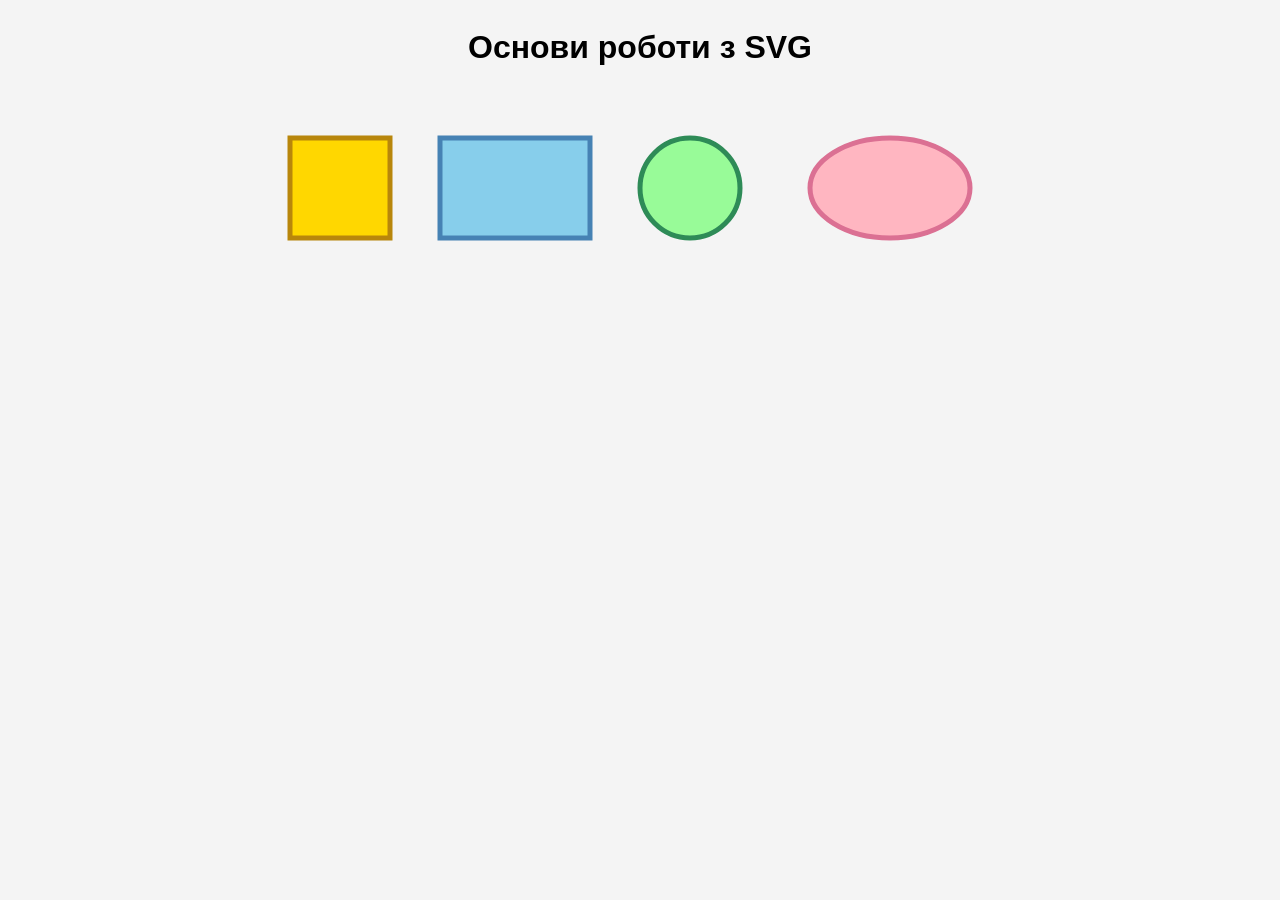
<file: Baobab/Belobab-Dz13/index.html>
<!doctype html>
<html lang="uk">
  <head>
    <meta charset="UTF-8" />
    <meta name="viewport" content="width=device-width, initial-scale=1.0" />
    <title>SVG Basics Task</title>
    <link rel="stylesheet" href="style.css" />
  </head>
  <body>
    <h1>Основи роботи з SVG</h1>

    <svg width="800" height="200" viewBox="0 0 800 200">
      <!-- Квадрат -->
      <rect class="shape square" x="50" y="50" width="100" height="100" />

      <!-- Прямокутник (з анімацією) -->
      <rect
        class="shape rectangle animated"
        x="200"
        y="50"
        width="150"
        height="100"
      />

      <!-- Коло -->
      <circle class="shape circle" cx="450" cy="100" r="50" />

      <!-- Еліпс -->
      <ellipse class="shape ellipse" cx="650" cy="100" rx="80" ry="50" />
    </svg>
  </body>
</html>
</file>
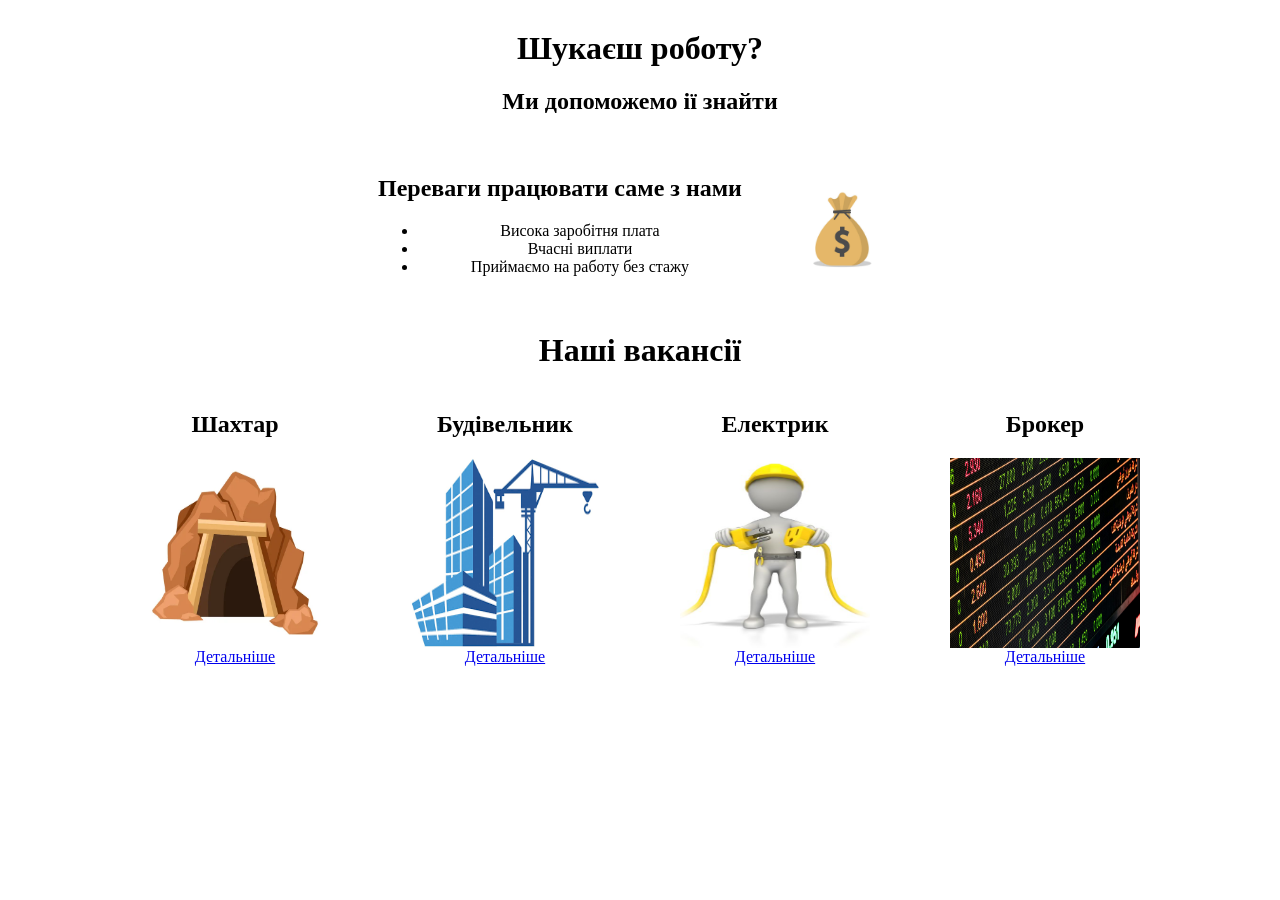
<file: Baobab/Belobab-Dz2/index.html>
<!doctype html>
<html lang="uk">
  <head>
    <meta charset="UTF-8" />
    <meta name="viewport" content="width=device-width, initial-scale=1.0" />
    <title>WorkNet</title>
  </head>

  <body>
    <div style="text-align: center; margin-top: 30px">
      <h1>Шукаєш роботу?</h1>
      <h2>Ми допоможемо ії знайти</h2>
    </div>
    <div
      style="
        display: flex;
        align-items: center;
        justify-content: center;
        gap: 40px;
        margin: 40px;
      "
    >
      <div style="text-align: center">
        <h2>Переваги працювати саме з нами</h2>
        <ul>
          <li>Висока заробітня плата</li>
          <li>Вчасні виплати</li>
          <li>Приймаємо на работу без стажу</li>
        </ul>
      </div>
      <img
        style="margin-top: 10px"
        width="120"
        height="120"
        src="./images/Foto1.jpg"
        alt="фото"
      />
    </div>
    <div style="text-align: center; margin-top: 30px">
      <h1>Наші вакансії</h1>

      <div
        style="
          display: flex;
          justify-content: center;
          gap: 80px;
          margin-top: 20px;
          flex-wrap: wrap;
        "
      >
        <!-- Професія 1 -->
        <div style="display: flex; flex-direction: column; align-items: center">
          <h2>Шахтар</h2>
          <img
            src="./images/Foto2.webp"
            alt="Шахтар"
            style="width: 190px; height: 190px"
          />
          <a href="./pages/about.html"> Детальніше</a>
        </div>

        <!-- Професія 2 -->
        <div style="display: flex; flex-direction: column; align-items: center">
          <h2>Будівельник</h2>
          <img
            src="./images/Foto3.png"
            alt="Будівельник"
            style="width: 190px; height: 190px"
          />
          <a href="./pages/articles.html">Детальніше</a>
        </div>

        <!-- Професія 3 -->
        <div style="display: flex; flex-direction: column; align-items: center">
          <h2>Електрик</h2>
          <img
            src="./images/Foto4.jpg"
            alt="Електрик"
            style="width: 190px; height: 190px"
          />
          <a href="./pages/contacts.html">Детальніше</a>
        </div>

        <!-- Професія 4 -->
        <div style="display: flex; flex-direction: column; align-items: center">
          <h2>Брокер</h2>
          <img
            src="./images/Foto5.jpg"
            alt="Брокер"
            style="width: 190px; height: 190px"
          />
          <a href="./pages/gallery.html">Детальніше</a>
        </div>
      </div>
    </div>
  </body>
</html>
</file>
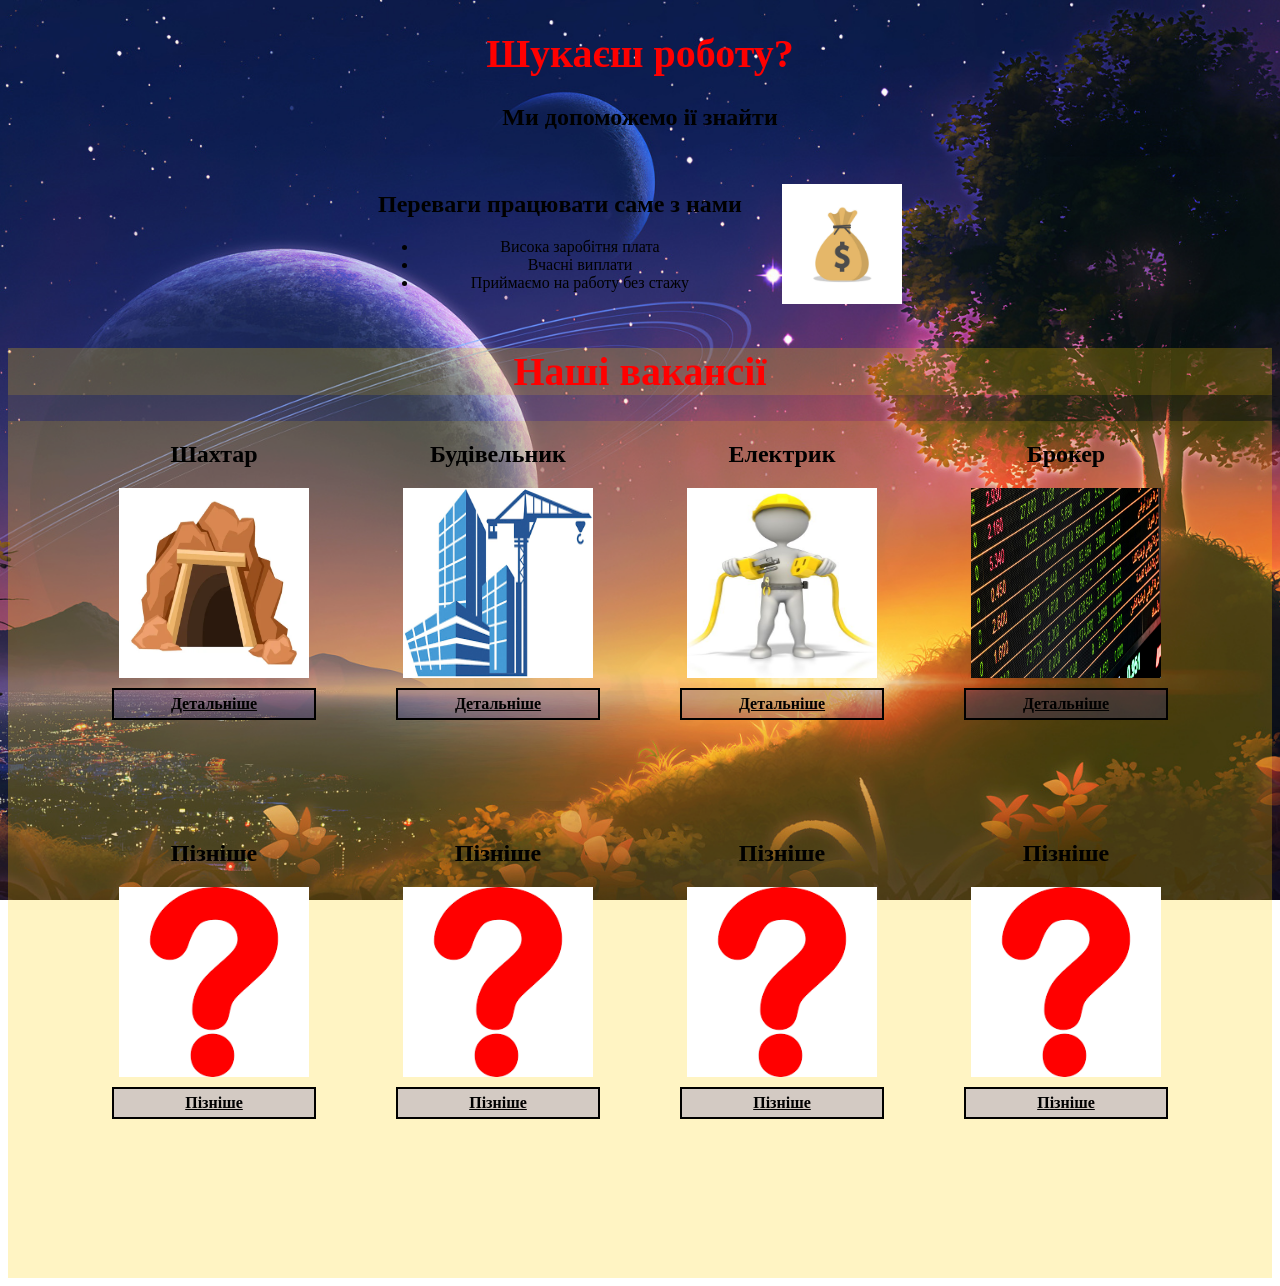
<file: Baobab/Belobab-Dz3/index.html>
<!doctype html>
<html lang="uk">
  <head>
    <meta charset="UTF-8" />
    <meta name="viewport" content="width=device-width, initial-scale=1.0" />
    <title>WorkNet</title>
    <link rel="stylesheet" type="text/css" href="style.css" />
  </head>

  <body>
    <div>
      <div class="name1">
        <h1>Шукаєш роботу?</h1>
        <h2>Ми допоможемо ії знайти</h2>
      </div>
      <div class="description">
        <div class="description1">
          <h2>Переваги працювати саме з нами</h2>
          <ul>
            <li>Висока заробітня плата</li>
            <li>Вчасні виплати</li>
            <li>Приймаємо на работу без стажу</li>
          </ul>
        </div>
        <img
          style="margin-top: 10px"
          width="120"
          height="120"
          src="./images/Foto1.jpg"
          alt="фото"
        />
      </div>
      <div class="manu-vacancies">
        <h1 class="h1-2">Наші вакансії</h1>

        <div class="vacancies">
          <!-- Професія 1 -->
          <div class="vacancies1">
            <h2>Шахтар</h2>
            <img src="./images/Foto2.webp" alt="Шахтар" class="work-img" />
            <a href="./pages/mine.html"> Детальніше</a>
          </div>

          <!-- Професія 2 -->
          <div class="vacancies2">
            <h2>Будівельник</h2>
            <img src="./images/Foto3.png" alt="Будівельник" class="work-img" />
            <a href="./pages/bilding.html">Детальніше</a>
          </div>

          <!-- Професія 3 -->
          <div class="vacancies3">
            <h2>Електрик</h2>
            <img src="./images/Foto4.jpg" alt="Електрик" class="work-img" />
            <a href="./pages/electro.html">Детальніше</a>
          </div>

          <!-- Професія 4 -->
          <div class="vacancies4">
            <h2>Брокер</h2>
            <img src="./images/Foto5.jpg" alt="Брокер" class="work-img" />
            <a href="./pages/brocer.html">Детальніше</a>
          </div>
          <div class="vacancies-1">
            <!-- Професія 5 -->
            <div class="vacancies5">
              <h2>Пізніше</h2>
              <img src="./images/Foto7.png" alt="Пізніше" class="work-img" />
              <a href="./pages/soon.html"> Пізніше</a>
            </div>

            <!-- Професія 6 -->
            <div class="vacancies6">
              <h2>Пізніше</h2>
              <img src="./images/Foto7.png" alt="Пізніше" class="work-img" />
              <a href="./pages/soon.html">Пізніше</a>
            </div>

            <!-- Професія 7 -->
            <div class="vacancies7">
              <h2>Пізніше</h2>
              <img src="./images/Foto7.png" alt="Пізніше" class="work-img" />
              <a href="./pages/soon.html">Пізніше</a>
            </div>

            <!-- Професія 8 -->
            <div class="vacancies8">
              <h2>Пізніше</h2>
              <img src="./images/Foto7.png" alt="Пізніше" class="work-img" />
              <a href="./pages/soon.html">Пізніше</a>
            </div>
          </div>
        </div>
      </div>
    </div>
  </body>
</html>
</file>
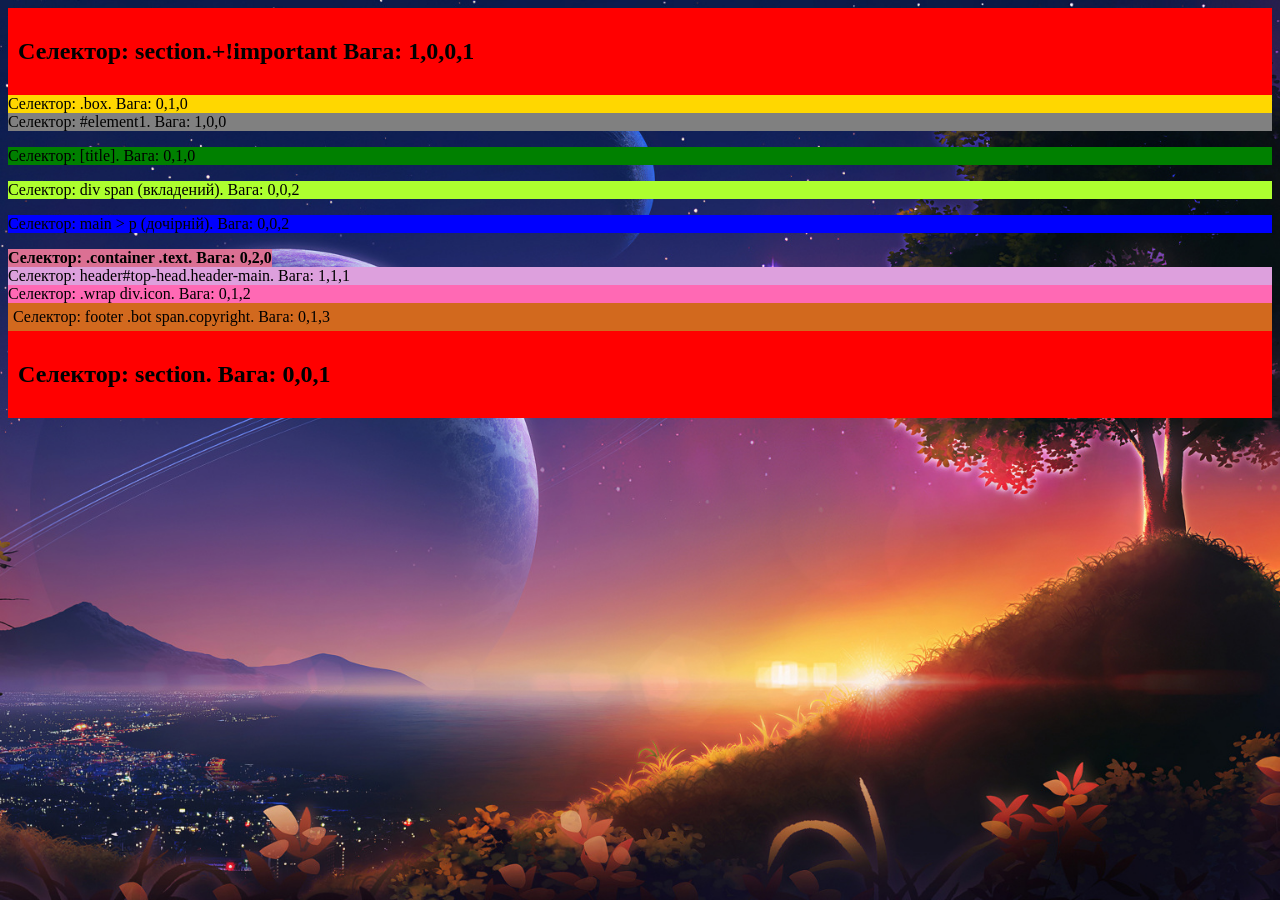
<file: Baobab/Belobab-Dz4/index.html>
<!doctype html>
<html lang="uk">
  <head>
    <meta charset="UTF-8" />
    <meta name="viewport" content="width=device-width, initial-scale=1.0" />
    <title>WorkNet</title>
    <link rel="stylesheet" type="text/css" href="style.css" />
  </head>

  <body>
    <section>
      <h2>Селектор: section.+!important Вага: 1,0,0,1</h2>
    </section>

    <div class="box">Селектор: .box. Вага: 0,1,0</div>

    <div id="element1">Селектор: #element1. Вага: 1,0,0</div>

    <p title="test">Селектор: [title]. Вага: 0,1,0</p>

    <div>
      <span>Селектор: div span (вкладений). Вага: 0,0,2</span>
    </div>

    <main>
      <p>Селектор: main > p (дочірній). Вага: 0,0,2</p>
    </main>

    <div class="container">
      <strong class="text">Селектор: .container .text. Вага: 0,2,0</strong>
    </div>

    <header id="top-head" class="header-main">
      Селектор: header#top-head.header-main. Вага: 1,1,1
      <!-- 1 ID, 1 Класс, 1 Тег -->
    </header>

    <div class="wrap">
      <div class="icon">Селектор: .wrap div.icon. Вага: 0,1,2</div>
    </div>

    <footer id="footer">
      <div class="bot">
        <span class="copyright"
          >Селектор: footer .bot span.copyright. Вага: 0,1,3</span
        >
      </div>
    </footer>

    <section>
      <h2>Селектор: section. Вага: 0,0,1</h2>
    </section>
  </body>
</html>
</file>
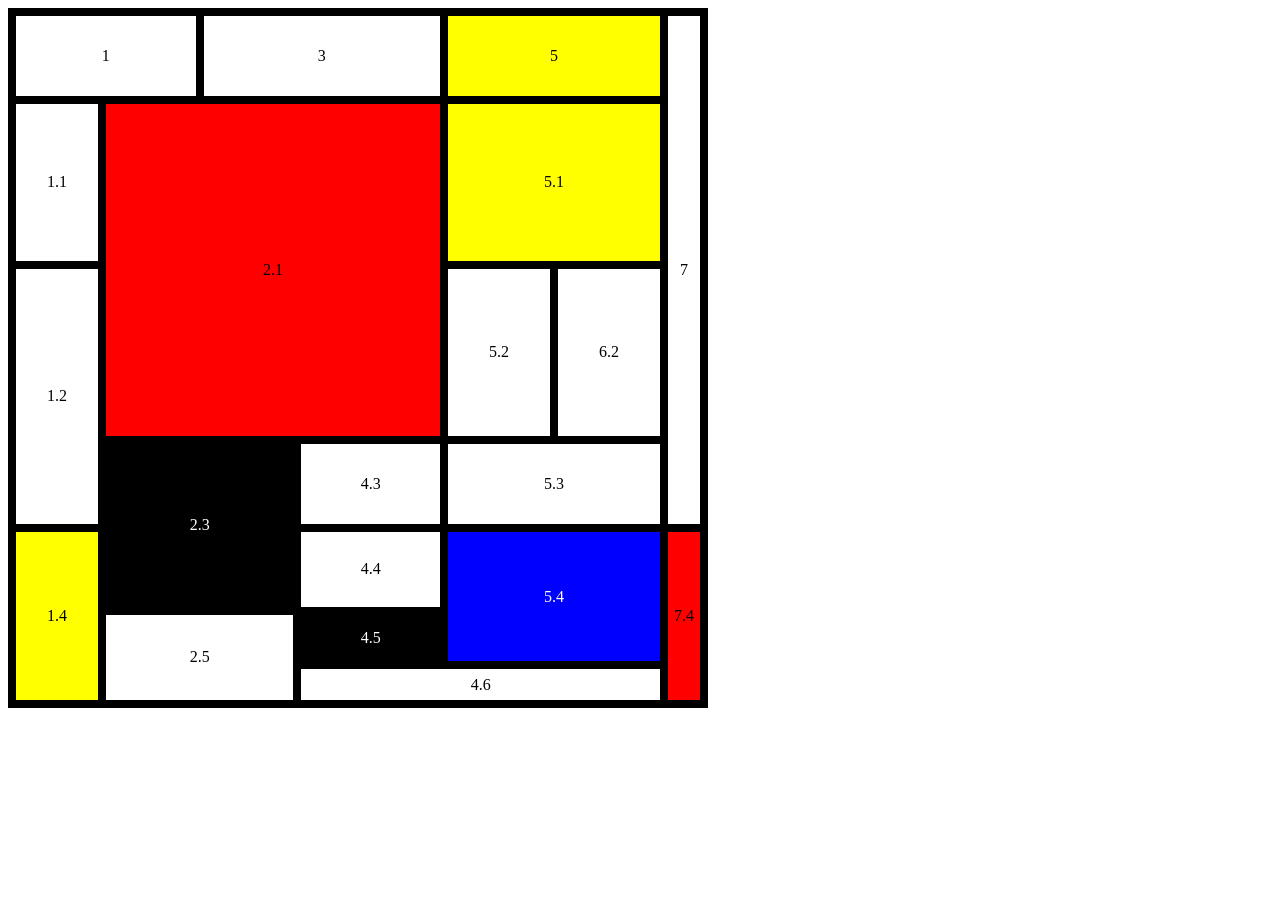
<file: Baobab/Belobab-Dz6/index.html>
<!doctype html>
<html lang="uk">
  <head>
    <meta charset="UTF-8" />
    <meta name="viewport" content="width=device-width, initial-scale=1.0" />
    <title>WorkNet</title>
    <link rel="stylesheet" type="text/css" href="style.css" />
  </head>

  <body>
    <table class="main-table">
      <!-- Ряд 1 -->
      <tr class="row-1">
        <td colspan="2" class="w-80;">1</td>
        <td colspan="2">3</td>
        <td colspan="2" class="bg-yellow">5</td>
        <td rowspan="4" class="w-30">7</td>
      </tr>
      <!-- Ряд 2 -->
      <tr class="row-2">
        <td class="w-80">1.1</td>
        <td colspan="3" rowspan="2" class="w-30 bg-red">2.1</td>
        <td colspan="2" class="bg-yellow">5.1</td>
      </tr>
      <!-- Ряд 3 -->
      <tr class="row-3">
        <td rowspan="2" class="w-80">1.2</td>
        <td class="cell-fixed">5.2</td>
        <td class="cell-fixed">6.2</td>
      </tr>
      <!-- Ряд 4 -->
      <tr class="row-4">
        <td colspan="2" rowspan="2" class="w-30 bg-black">2.3</td>
        <td class="h-70">4.3</td>
        <td colspan="2" class="h-70">5.3</td>
      </tr>
      <!-- Ряд 5 -->
      <tr class="row-5">
        <td rowspan="3" class="w-80 bg-yellow">1.4</td>
        <td class="h-65">4.4</td>
        <td colspan="2" rowspan="2" class="bg-blue">5.4</td>
        <td rowspan="3" class="bg-red">7.4</td>
      </tr>
      <!-- Ряд 6 -->
      <tr class="row-6">
        <td colspan="2" rowspan="2" class="w-30">2.5</td>
        <td class="bg-black">4.5</td>
      </tr>
      <!-- Ряд 7 -->
      <tr class="row-7">
        <td colspan="3" class="h-25">4.6</td>
      </tr>
    </table>
  </body>
</html>
</file>
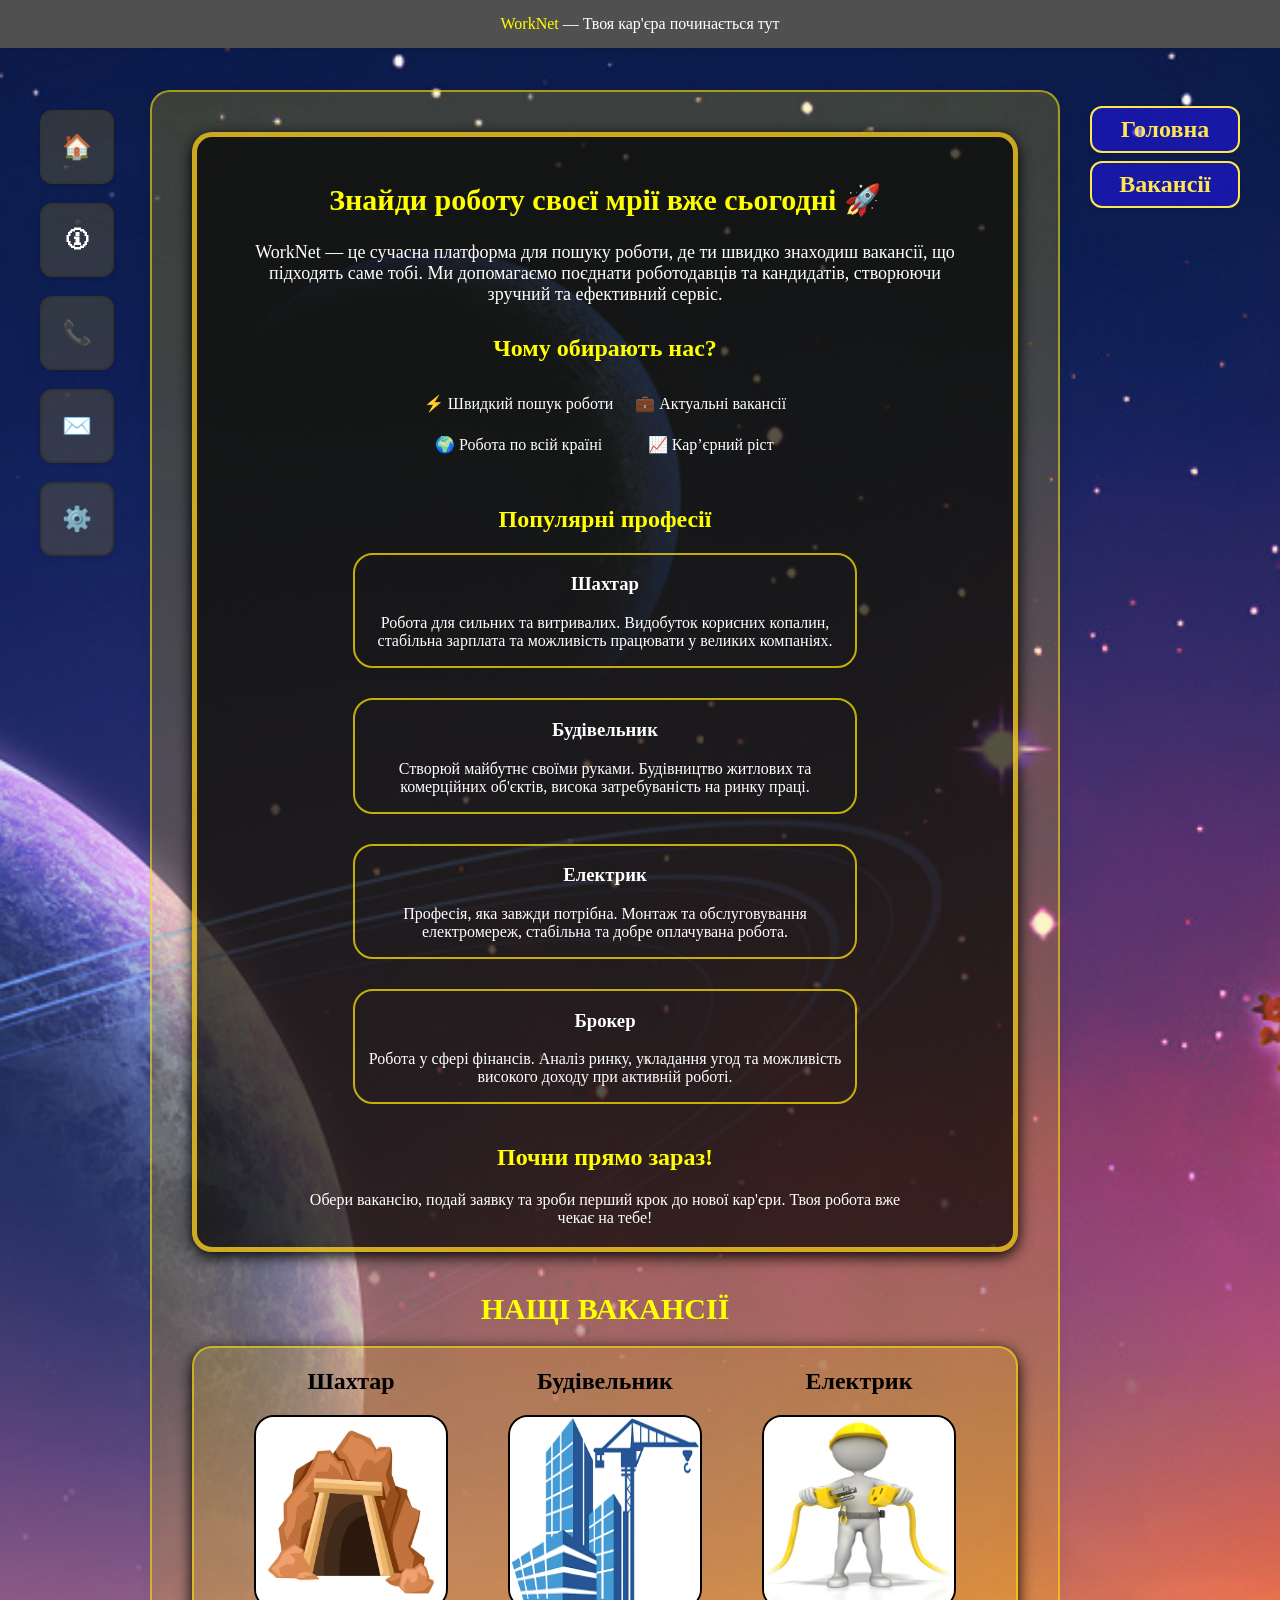
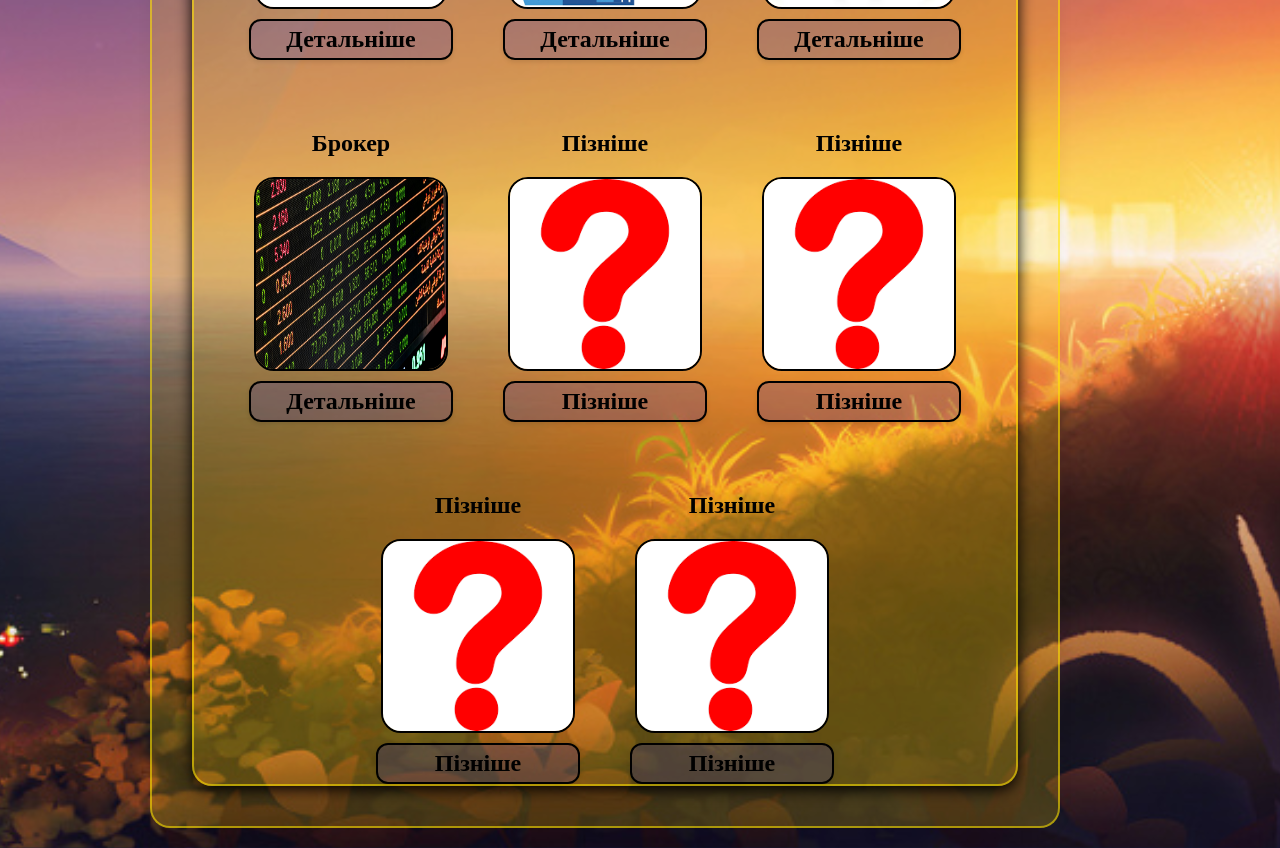
<file: Baobab/Belobab-Dz7/index.html>
<!doctype html>
<html lang="uk">
  <head>
    <meta charset="UTF-8" />
    <meta name="viewport" content="width=device-width, initial-scale=1.0" />
    <title>WorkNet</title>
    <!-- Подключаем иконки -->
    <link rel="stylesheet" type="text/css" href="style.css" />
  </head>

  <body>
    <header class="fixed-header">
      <span class="yellow">WorkNet</span> — Твоя кар'єра починається тут
    </header>

    <main class="container">
      <!-- Левое меню (навигация) -->
      <nav class="main-left">
        <ul class="nav-menu">
          <li>
            <a href="index.html" title="Головна">🏠</a>
          </li>
          <li>
            <a href="./pagesglobal/about.html" title="Про нас"
              ><span class="white">🛈</span></a
            >
          </li>
          <li>
            <a href="./pagesglobal/tel.htm" title="Гаряча лінія">📞</a>
          </li>
          <li>
            <a href="./pagesglobal/mail.html" title="Сповіщення">✉️</a>
          </li>
          <li>
            <a href="./pagesglobal/settings.html" title="Налаштування">⚙️</a>
          </li>
        </ul>
      </nav>

      <!-- Центральный контент -->
      <section class="main-center br bxsd">
        <div class="tac white p20 smt100 bgyellow br20 br1 bxsd" id="section1">
          <h1 class="yellow fs30">Знайди роботу своєї мрії вже сьогодні 🚀</h1>

          <p class="fs18 mw700 m0auto">
            WorkNet — це сучасна платформа для пошуку роботи, де ти швидко
            знаходиш вакансії, що підходять саме тобі. Ми допомагаємо поєднати
            роботодавців та кандидатів, створюючи зручний та ефективний сервіс.
          </p>

          <h2 class="mt30 yellow">Чому обирають нас?</h2>

          <table class="m20auto white">
            <tr>
              <td class="p10">⚡ Швидкий пошук роботи</td>
              <td class="p10">💼 Актуальні вакансії</td>
            </tr>
            <tr>
              <td class="p10">🌍 Робота по всій країні</td>
              <td class="p10">📈 Кар’єрний ріст</td>
            </tr>
          </table>

          <h2 class="mt40 yellow">Популярні професії</h2>

          <div class="dispinline">
            <div class="w500 brrd20">
              <h3>Шахтар</h3>
              <p>
                Робота для сильних та витривалих. Видобуток корисних копалин,
                стабільна зарплата та можливість працювати у великих компаніях.
              </p>
            </div>

            <div class="mt30 w500 brrd20">
              <h3>Будівельник</h3>
              <p>
                Створюй майбутнє своїми руками. Будівництво житлових та
                комерційних об'єктів, висока затребуваність на ринку праці.
              </p>
            </div>

            <div class="mt30 w500 brrd20">
              <h3>Електрик</h3>
              <p>
                Професія, яка завжди потрібна. Монтаж та обслуговування
                електромереж, стабільна та добре оплачувана робота.
              </p>
            </div>

            <div class="mt30 w500 brrd20">
              <h3>Брокер</h3>
              <p>
                Робота у сфері фінансів. Аналіз ринку, укладання угод та
                можливість високого доходу при активній роботі.
              </p>
            </div>
          </div>

          <h2 class="mt40 yellow">Почни прямо зараз!</h2>

          <p class="mw600 m0auto">
            Обери вакансію, подай заявку та зроби перший крок до нової кар'єри.
            Твоя робота вже чекає на тебе!
          </p>
        </div>
        <h1 class="tac mt40" id="section2">
          <span class="yellow fs30">НАЩІ ВАКАНСІЇ</span>
        </h1>
        <div class="vacancies br bxsd">
          <!-- Професія 1 -->
          <div class="vacancies-cadr">
            <h2>Шахтар</h2>
            <img src="./images/Foto2.webp" alt="Шахтар" class="work-img" />
            <a href="./pageswork/mine.html"> Детальніше</a>
          </div>

          <!-- Професія 2 -->
          <div class="vacancies-cadr">
            <h2>Будівельник</h2>
            <img src="./images/Foto3.png" alt="Будівельник" class="work-img" />
            <a href="./pageswork/bilding.html">Детальніше</a>
          </div>

          <!-- Професія 3 -->
          <div class="vacancies-cadr">
            <h2>Електрик</h2>
            <img src="./images/Foto4.jpg" alt="Електрик" class="work-img" />
            <a href="./pageswork/electro.html">Детальніше</a>
          </div>

          <!-- Професія 4 -->
          <div class="vacancies-cadr">
            <h2>Брокер</h2>
            <img src="./images/Foto5.jpg" alt="Брокер" class="work-img" />
            <a href="./pageswork/brocer.html">Детальніше</a>
          </div>

          <!-- Професія 5 -->
          <div class="vacancies-cadr">
            <h2>Пізніше</h2>
            <img src="./images/Foto7.png" alt="Пізніше" class="work-img" />
            <a href="./pageswork/soon.html"> Пізніше</a>
          </div>

          <!-- Професія 6 -->
          <div class="vacancies-cadr">
            <h2>Пізніше</h2>
            <img src="./images/Foto7.png" alt="Пізніше" class="work-img" />
            <a href="./pageswork/soon.html">Пізніше</a>
          </div>

          <!-- Професія 7 -->
          <div class="vacancies-cadr">
            <h2>Пізніше</h2>
            <img src="./images/Foto7.png" alt="Пізніше" class="work-img" />
            <a href="./pageswork/soon.html">Пізніше</a>
          </div>

          <!-- Професія 8 -->
          <div class="vacancies-cadr">
            <h2>Пізніше</h2>
            <img src="./images/Foto7.png" alt="Пізніше" class="work-img" />
            <a href="./pageswork/soon.html">Пізніше</a>
          </div>
        </div>
      </section>

      <!-- Правое меню (якоря/крюки) -->
      <aside class="main-right">
        <ul class="anchor-menu">
          <li><a href="#section1">Головна</a></li>
          <li><a href="#section2">Вакансії</a></li>
        </ul>
      </aside>
    </main>

    <footer></footer>
  </body>
</html>
</file>
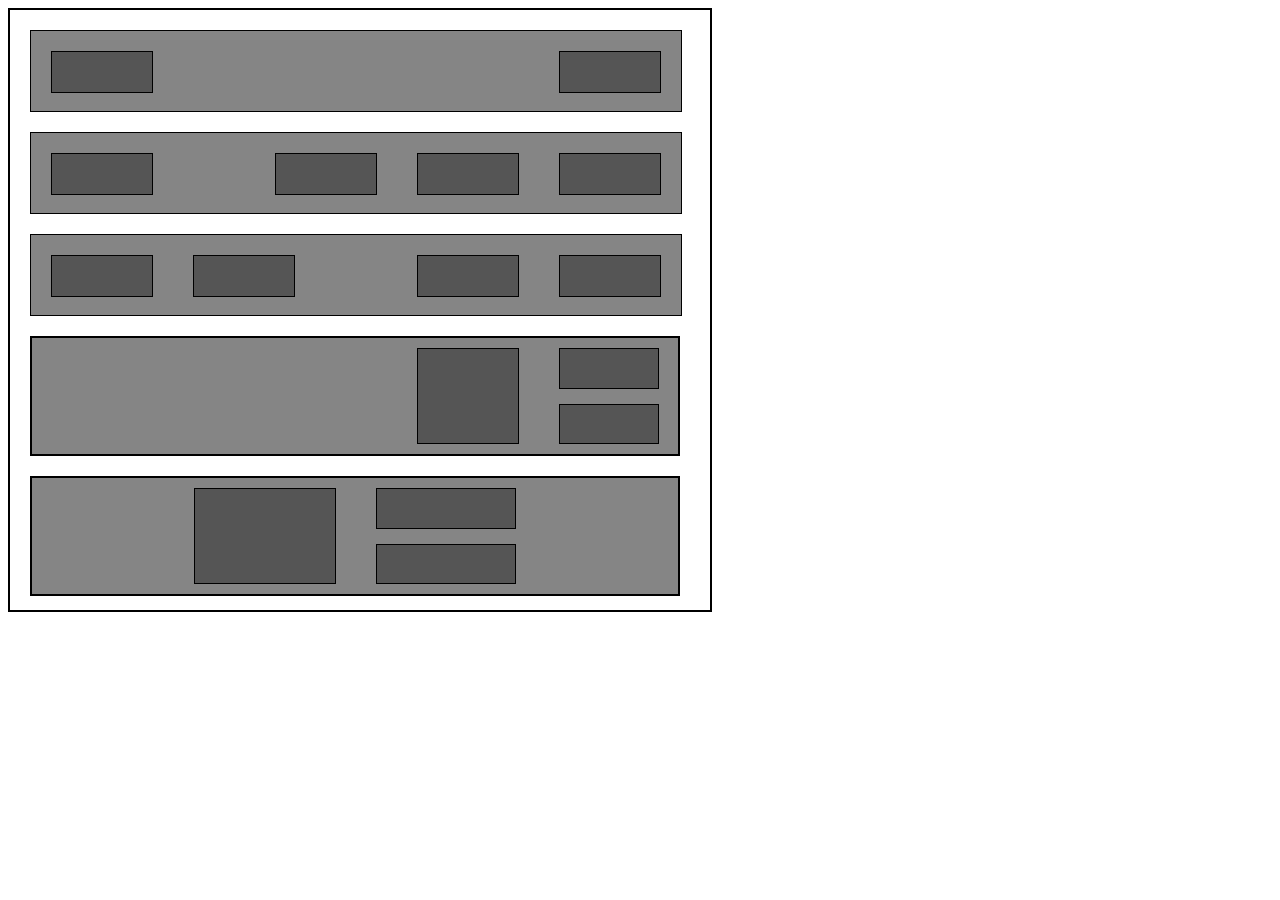
<file: Baobab/Belobab-Dz8/index.html>
<!doctype html>
<html lang="uk">
  <head>
    <meta charset="UTF-8" />
    <meta name="viewport" content="width=device-width, initial-scale=1.0" />
    <title>BaobabHW8</title>
    <link rel="stylesheet" type="text/css" href="style.css" />
  </head>

  <body>
    <main class="block">
      <!-- main -->
      <div class="block1">
        <!-- block 1 -->
        <div class="block2 fl"></div>
        <div class="block2 fr"></div>
        <!-- block 2 -->
      </div>
      <div class="block1">
        <div class="block2 fl"></div>
        <div class="block2 fr"></div>
        <div class="block2 fr"></div>
        <div class="block2 fr"></div>
      </div>
      <!-- block 3 -->
      <div class="block1">
        <div class="block2 fl"></div>
        <div class="block2 fl"></div>
        <div class="block2 fr"></div>
        <div class="block2 fr"></div>
      </div>
      <!-- block 4 -->
      <div class="block1-2">
        <div class="big-box"></div>
        <div class="side-column">
          <div class="small-box"></div>
          <div class="small-box"></div>
        </div>
      </div>
      <!-- block 5 -->
      <div class="block1-3">
        <div class="big-box1"></div>
        <div class="side-column1">
          <div class="small-box"></div>
          <div class="small-box"></div>
        </div>
      </div>
    </main>
  </body>
</html>
</file>
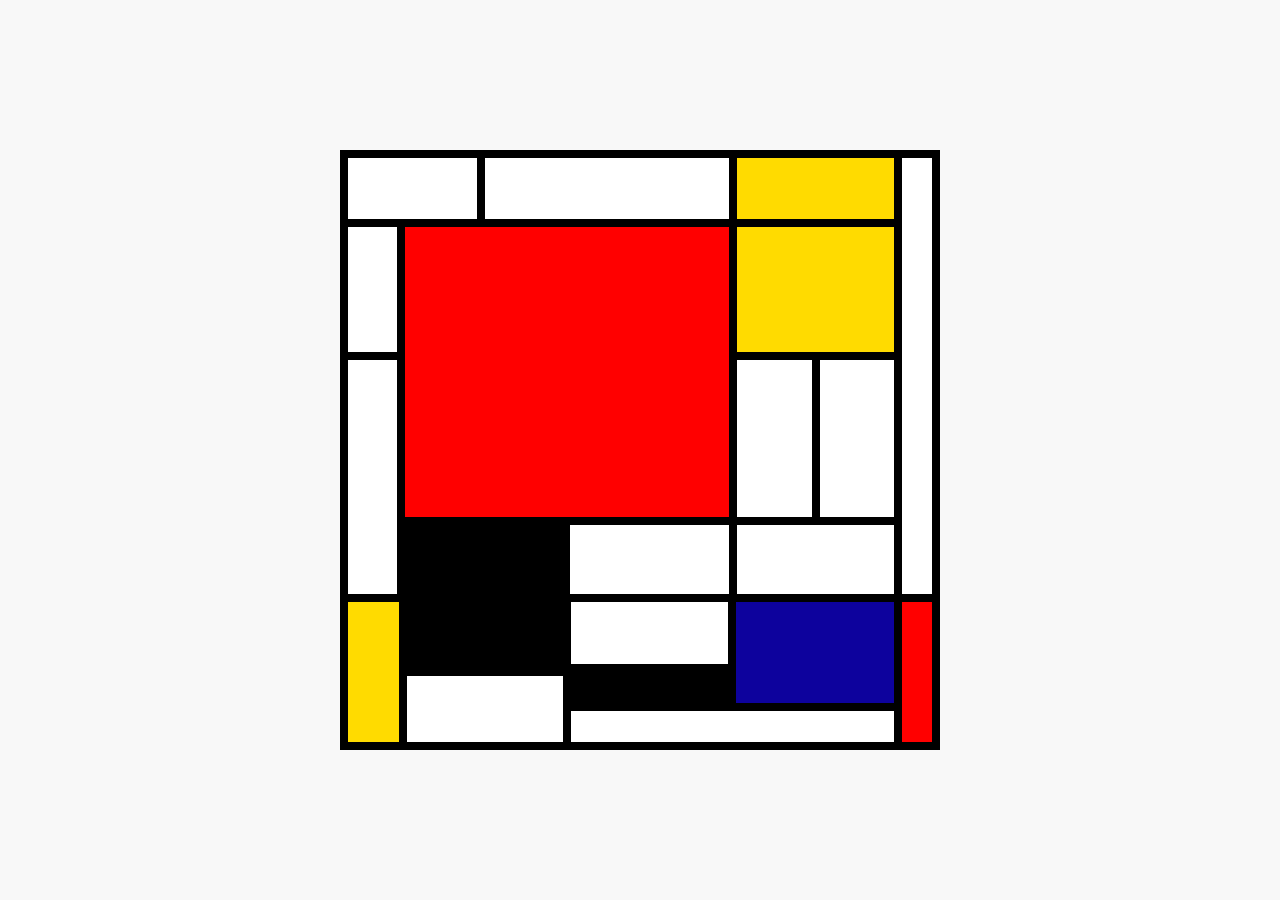
<file: matiushev/matiushev_hw_6/index.html>
<!doctype html>
<html lang="uk">
  <head>
    <meta charset="UTF-8">
    <meta name="viewport" content="width=device-width, initial-scale=1.0">
    <title>Таблиця Мондріана</title>
    <style>
      body {
        margin: 0;
        display: flex;
        justify-content: center;
        align-items: center;
        min-height: 100vh;
        background-color: #f8f8f8;
      }

      .mondrian-table {
        width: 600px;
        height: 600px;
        border: 8px solid black;
        border-collapse: collapse;
        table-layout: fixed;
        background-color: white;
      }

      td {
        border: 8px solid black;
        padding: 0;
      }

      .inner-table {
        width: 100%;
        height: 100%;
        border-collapse: collapse;
        border: none;
      }
      /* В цьому блоці розібратись більш детально */
      .inner-table > tbody > tr:first-child > td,
      .inner-table > tr:first-child > td {
        border-top: none;
      }

      .inner-table > tbody > tr:last-child > td,
      .inner-table > tr:last-child > td {
        border-bottom: none;
      }

      .inner-table > tbody > tr > td:first-child,
      .inner-table > tr > td:first-child {
        border-left: none;
      }

      .inner-table > tbody > tr > td:last-child,
      .inner-table > tr > td:last-child {
        border-right: none;
      }

      /* Кольори */
      .red {
        background-color: #ff0000;
      }
      .yellow {
        background-color: #ffdb00;
      }
      .blue {
        background-color: #0d029d;
      }
      .black {
        background-color: #000000;
      }
    </style>
  </head>
  <body>
    <table class="mondrian-table">
      <!-- first section -->
      <tr>
        <td>
          <!--Перший суміжний блок(верхній блок)-->
          <table class="inner-table">
            <tr>
              <td style="width: 70.5%">
                <!--Таблиця в першому рядку-->
                <table class="inner-table">
                  <tr style="height: 15%">
                    <td>
                      <table class="inner-table">
                        <tr>
                          <td style="width: 35%"></td>
                          <td></td>
                        </tr>
                      </table>
                    </td>
                  </tr>
                  <tr>
                    <td>
                      <table class="inner-table">
                        <tr>
                          <td style="width: 14%">
                            <table class="inner-table">
                              <tr>
                                <td style="height: 35%"></td>
                              </tr>
                              <tr>
                                <td></td>
                              </tr>
                            </table>
                          </td>
                          <td>
                            <table class="inner-table">
                              <tr>
                                <td style="height: 80%" class="red"></td>
                              </tr>
                              <tr>
                                <td>
                                  <table class="inner-table">
                                    <tr>
                                      <td
                                        class="black"
                                        style="width: 49.5%"
                                      ></td>
                                      <td></td>
                                    </tr>
                                  </table>
                                </td>
                              </tr>
                            </table>
                          </td>
                        </tr>
                      </table>
                    </td>
                  </tr>
                </table>
              </td>
              <td>
                <!--Таблиця в другому рядку-->
                <table class="inner-table">
                  <tr style="height: 15%">
                    <td class="yellow"></td>
                  </tr>
                  <tr>
                    <td>
                      <!--Ще таблиця правий центр-->
                      <table class="inner-table">
                        <tr style="height: 35%">
                          <td class="yellow"></td>
                        </tr>
                        <tr style="height: 45%">
                          <td>
                            <table class="inner-table">
                              <tr>
                                <td></td>
                                <td></td>
                              </tr>
                            </table>
                          </td>
                        </tr>
                        <tr>
                          <td></td>
                        </tr>
                      </table>
                    </td>
                  </tr>
                </table>
              </td>
            </tr>
          </table>
        </td>
        <td style="width: 5%"></td>
      </tr>
      <!-- second section -->
      <tr style="height: 25%">
        <td>
          <!-- first part second section -->
          <table class="inner-table">
            <tr>
              <td class="yellow" style="width: 10%"></td>
              <!-- first group -->
              <td style="width: 30%">
                <table class="inner-table">
                  <tr class="black">
                    <td></td>
                  </tr>
                  <tr>
                    <td></td>
                  </tr>
                </table>
              </td>
              <!-- second group-->
              <td>
                <table class="inner-table">
                  <tr>
                    <td>
                      <table class="inner-table">
                        <tr style="height: 65%">
                          <td></td>
                        </tr>
                        <tr class="black">
                          <td></td>
                        </tr>
                      </table>
                    </td>
                    <td class="blue"></td>
                  </tr>
                  <tr>
                    <td colspan="2"></td>
                  </tr>
                </table>
              </td>
            </tr>
          </table>
        </td>
        <td class="red" style="width: 5%"></td>
      </tr>
    </table>
  </body>
</html>
</file>
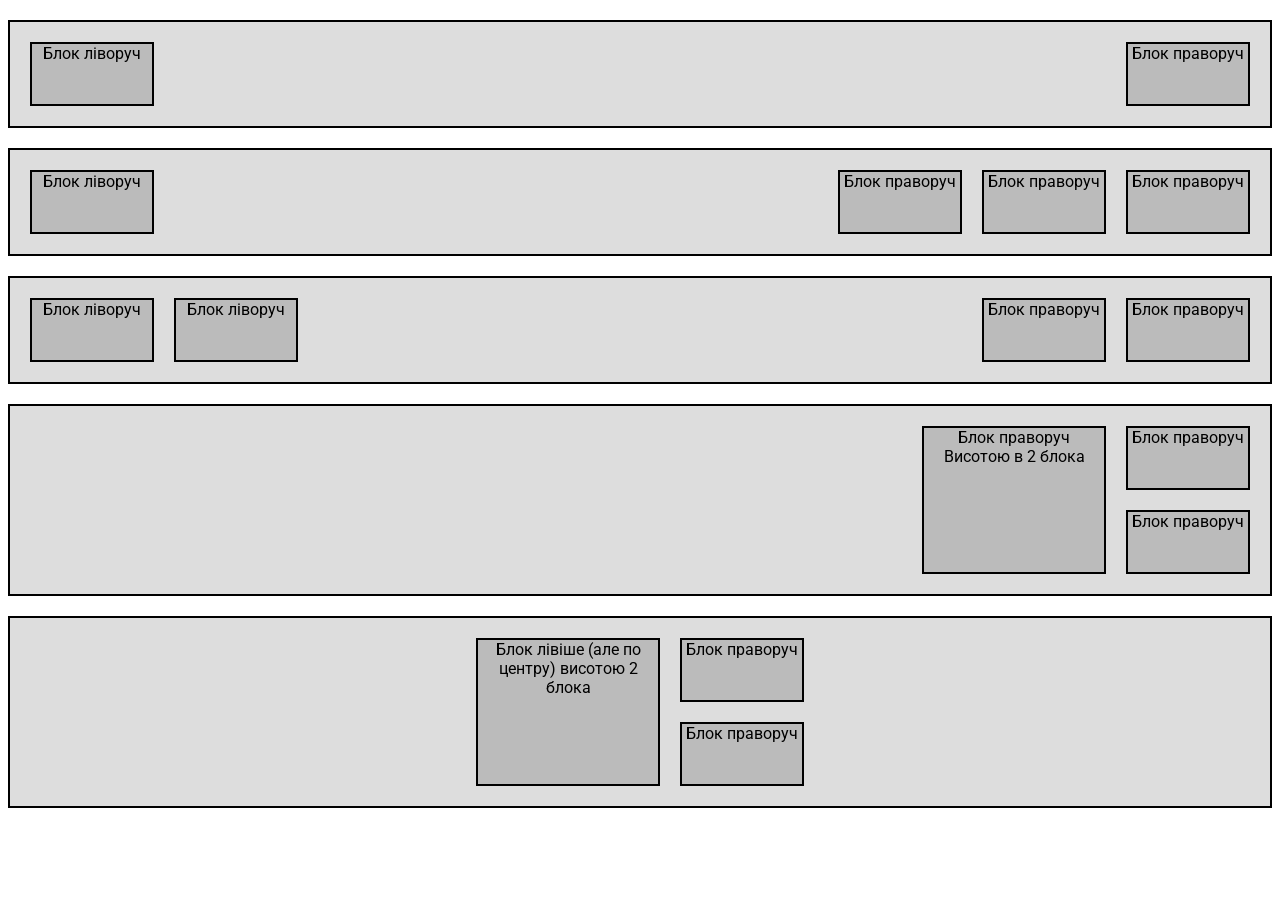
<file: matiushev/matiushev_hw_8/index.html>
<!doctype html>
<html lang="uk">
  <head>
    <meta charset="UTF-8">
    <meta name="viewport" content="width=device-width, initial-scale=1.0">
    <link rel="stylesheet" href="./style.css">
    <link rel="preconnect" href="https://fonts.googleapis.com">
    <link rel="preconnect" href="https://fonts.gstatic.com" crossorigin>
    <link
      href="https://fonts.googleapis.com/css2?family=Roboto:ital,wght@0,100..900;1,100..900&display=swap"
      rel="stylesheet"
    >
    <title>Float Layout</title>
  </head>
  <body>
    <!--перший рядок-->
    <header class="block">
      <div class="block__element block__element--left">
        <p>Блок ліворуч</p>
      </div>

      <div class="block__element block__element--right">
        <p>Блок праворуч</p>
      </div>
    </header>

    <main>
      <!--другий рядок-->
      <div class="block">
        <div class="block__element block__element--left">
          <p>Блок ліворуч</p>
        </div>

        <div class="block__element block__element--right">
          <p>Блок праворуч</p>
        </div>

        <div class="block__element block__element--right block__element--mr">
          <p>Блок праворуч</p>
        </div>

        <div class="block__element block__element--right block__element--mr">
          <p>Блок праворуч</p>
        </div>
      </div>
      <!--третій рядок-->
      <div class="block">
        <div class="block__element block__element--left">
          <p>Блок ліворуч</p>
        </div>

        <div class="block__element block__element--left block__element--ml">
          <p>Блок ліворуч</p>
        </div>

        <div class="block__element block__element--right">
          <p>Блок праворуч</p>
        </div>

        <div class="block__element block__element--right block__element--mr">
          <p>Блок праворуч</p>
        </div>
      </div>

      <!--четвертий рядок-->
      <div class="block">
        <div class="block__stack">
          <div class="block__element block__element--mb">
            <p>Блок праворуч</p>
          </div>

          <div class="block__element">
            <p>Блок праворуч</p>
          </div>
        </div>

        <div
          class="block__element block__element--big block__element--right block__element--mr"
        >
          <p>Блок праворуч Висотою в 2 блока</p>
        </div>
      </div>

      <!--п'ятий рядок-->
      <div class="block">
        <div class="block__center-wrap">
          <div class="block__center-inner">
            <div
              class="block__element block__element--big block__element--left block__element--mr"
            >
              <p>Блок лівіше (але по центру) висотою 2 блока</p>
            </div>

            <div class="block__stack">
              <div class="block__element block__element--mb">
                <p>Блок праворуч</p>
              </div>

              <div class="block__element">
                <p>Блок праворуч</p>
              </div>
            </div>
          </div>
        </div>
      </div>
    </main>
  </body>
</html>
</file>
<file: Baobab/Belobab-Dz13/style.css>
body {
  display: flex;
  flex-direction: column;
  align-items: center;
  font-family: sans-serif;
  background-color: #f4f4f4;
}

/* Спільний стиль для всіх фігур */
.shape {
  stroke-width: 5px;
}

/* Унікальні кольори для кожної фігури */
.square {
  fill: #ffd700; /* Золотий */
  stroke: #b8860b;
}

.rectangle {
  fill: #87ceeb; /* Небесно-блакитний */
  stroke: #4682b4;
}

.circle {
  fill: #98fb98; /* Світло-зелений */
  stroke: #2e8b57;
}

.ellipse {
  fill: #ffb6c1; /* Рожевий */
  stroke: #db7093;
}

/* Анімація для прямокутника */
.animated {
  animation: colorChange 3s infinite alternate ease-in-out;
}

@keyframes colorChange {
  from {
    fill: #87ceeb;
    stroke: #4682b4;
  }
  to {
    fill: #ff4500; /* Оранжево-червоний */
    stroke: #8b0000; /* Темно-червоний */
  }
}
</file>
<file: Baobab/Belobab-Dz3/style.css>
/*line1.1*/
body {
  background-image: url("./images/Foto6.jpg");
  background-size: cover;
  background-position: center;
  background-attachment: fixed;
}

h1 {
  color: red;
  font-size: 40px;
}

.name1 {
  text-align: center;
  margin-top: 30px;
}

/*why why us*/
.description {
  display: flex;
  align-items: center;
  justify-content: center;
  gap: 40px;
  margin: 40px;
}

.description1 {
  text-align: center;
}

/*line1.2*/
.h1-2 {
  background-color: rgb(255, 208, 0, 0.15);
}

.manu-vacancies {
  text-align: center;
  margin-top: 30px;
  background-color: rgba(255, 208, 0, 0.1);
}

/*manu vacancies*/
.vacancies {
  display: flex;
  justify-content: center;
  gap: 80px;
  margin-top: 20px;
  flex-wrap: wrap;
  background-color: rgb(255, 208, 0, 0.15);
}

/*work1*/
.vacancies1 {
  display: flex;
  flex-direction: column;
  align-items: center;
}

/*work2*/
.vacancies2 {
  display: flex;
  flex-direction: column;
  align-items: center;
}

/*work3*/
.vacancies3 {
  display: flex;
  flex-direction: column;
  align-items: center;
}

/*work4*/
.vacancies4 {
  display: flex;
  flex-direction: column;
  align-items: center;
}

/*manu vacancies/2*/
.vacancies-1 {
  display: flex;
  justify-content: center;
  gap: 80px;
  margin-top: 20px;
  flex-wrap: wrap;
}

/*work5*/
.vacancies5 {
  display: flex;
  flex-direction: column;
  align-items: center;
}

/*work6*/
.vacancies6 {
  display: flex;
  flex-direction: column;
  align-items: center;
}

/*work7*/
.vacancies7 {
  display: flex;
  flex-direction: column;
  align-items: center;
}

/*work8*/
.vacancies8 {
  display: flex;
  flex-direction: column;
  align-items: center;
  margin-bottom: 15%;
}

/*work-img*/
.work-img {
  width: 190px;
  height: 190px;
}

/*href*/
a {
  margin-top: 5%;
  border: 2px solid;
  background-color: rgb(36, 36, 196, 0.2);
  font-weight: bold;
  color: black;
  padding: 5px;
  width: 190px;
}

/*line1.2*/
.skills {
  color: white;
}

.soon {
  text-align: center;
  font-size: 1000%;
}
</file>
<file: Baobab/Belobab-Dz4/style.css>
/*line1.1*/
body {
  background-image: url("./images/Foto6.jpg");
  background-size: cover;
  background-position: center;
  background-attachment: fixed;
}

/* ДЗ4 */
/* тег 1,0,0,1 перебиває останній тег */
section {
  background: red !important;
  padding: 10px;
}

/* клас 0,1,0 */
.box {
  background-color: gold;
}

/* id 1,0,0 */
#element1 {
  background: gray;
}

/* атрибут 0,1,0 */
[title] {
  background: green;
}

/* вкладений 0,0,2 */
div span {
  background-color: greenyellow;
  display: block;
}

/* дочірній 0,0,2 */
main > p {
  background: blue;
}

/* послідовність (клас клас) 0,2,0 */
.container .text {
  background-color: palevioletred;
  display: inline-block;
}

/* комбінація (тег + id + клас + атрибут) 1,1,1 */
header#top-head.header-main {
  background: plum;
}

/* комбінація (клас + тег з класом) 0,1,2*/
.wrap div.icon {
  background-color: hotpink;
  font-style: normal;
}

/* складна вкладеність 0,1,3*/
footer .bot span.copyright {
  background: chocolate;
  padding: 5px;
}

/* тег 0,0,1 */
section {
  background: blue;
  padding: 10px;
}
</file>
<file: Baobab/Belobab-Dz6/style.css>
/* Общие стили таблицы */
.main-table {
  width: 700px;
  height: 700px;
  /* Встановлюємо загальну рамку 3px */
  border: 3px solid black;
  /* Схлопуємо кордони, щоб вони не двоїлися */
  border-collapse: collapse;
}

/* Стилі для кожного осередку */
.main-table td {
  /* Рамка 8px для кожного осередку */
  border: 8px solid black;
  text-align: center;
}

/* Стилі рядків */
.row-1 {
  height: 80px;
}
.row-2 {
  height: 150px;
}
.row-6 {
  height: 50px;
}

/* Допоміжні класи розмірів */
.w-80 {
  width: 80px;
}
.w-30 {
  width: 30px;
}
.h-70 {
  height: 70px;
}
.h-65 {
  height: 65px;
}
.h-25 {
  height: 25px;
}

.cell-fixed {
  width: 100px;
  height: 150px;
}

/* Кольори */
.bg-yellow {
  background-color: yellow;
}
.bg-red {
  background-color: red;
}
.bg-black {
  background-color: black;
  color: white;
}
.bg-blue {
  background-color: blue;
  color: white;
}
</file>
<file: Baobab/Belobab-Dz7/style.css>
/* index */
html {
  scroll-behavior: smooth; /* Плавный переход к крюкам */
}

body {
  background-image: url("./images/Foto6.jpg");
  background-size: cover;
  background-position: center;
  background-attachment: scroll;
  margin: 0;
  padding-top: 70px;
  background-color: #f0f2f5;
  font-family: cursive;
}

.fixed-header {
  position: fixed;
  top: 0;
  left: 0;
  width: 100%;
  background-color: #505050;
  color: white;
  text-align: center;
  padding: 15px 0;
  z-index: 1000;
  box-shadow: 0 2px 5px rgb(0, 0, 0, 0.1);
}

.container {
  display: flex;
  justify-content: center;
  align-items: flex-start;
  gap: 30px;
  padding: 20px;
  max-width: 1200px;
  margin: 0 auto;
}

/*Ліве меню*/
.main-left {
  width: 80px;
  position: sticky;
  top: 90px;
}

.nav-menu {
  list-style: none;
  padding: 0;
  display: flex;
  flex-direction: column;
  gap: 15px;
}
/* a */
a {
  text-align: center;
  border-radius: 12px;
  font-size: 24px;
  text-decoration: none;
  box-shadow: 0 2px 4px rgb(0, 0, 0, 0.1);
  margin-top: 5%;
  border: 2px solid;
  background-color: rgb(36, 36, 196, 0.2);
  font-weight: bold;
  color: black;
  padding: 5px;
}

.vacancies-cadr a {
  width: 190px;
}

.nav-menu a {
  display: flex;
  justify-content: center;
  align-items: center;
  width: 60px;
  height: 60px;
  background-color: rgb(255, 208, 0, 0.15);
  color: #333;
}

/*href*/
a:hover {
  background-color: #ffde59;
  transform: translateY(-2px);
  transition: 0.3s;
}
/* /a */

/*color*/
.white {
  color: white;
}

.yellow {
  color: yellow;
}

.red {
  color: red;
}

.orang {
  color: orange;
}

.blue {
  color: blue;
}

.black {
  color: black;
}
/*/color*/

/*допоміжні*/
.tac {
  text-align: center;
}

.smt146 {
  scroll-margin-top: 146px;
}

.smt100 {
  scroll-margin-top: 100px;
}

.mt30 {
  margin-top: 30px;
}
.mt40 {
  margin-top: 40px;
}

.m20auto {
  margin: 20px auto;
}

.fs18 {
  font-size: 18px;
}

.fs30 {
  font-size: 30px;
}

.fs40 {
  font-size: 40px;
}

.mw700 {
  max-width: 700px;
}

.mw600 {
  max-width: 600px;
}

.w500 {
  width: 500px;
}

.m0auto {
  margin: 0 auto;
}

.p10 {
  padding: 10px;
}

.p20 {
  padding: 20px;
}

.bgyellow {
  background-color: rgb(0, 0, 0, 0.671);
}

.br20 {
  border-radius: 20px;
}

.br {
  border: 2px solid;
  border-color: rgba(255, 230, 0, 0.548);
}

.br1 {
  border: 5px solid;
  border-color: #ffd321c7;
}

.bxsd {
  box-shadow: 0 4px 15px rgb(0, 0, 0);
}

.brrd20 {
  border: 2px solid;
  border-color: rgba(255, 230, 0, 0.733);
  border-radius: 20px;
}

.dispinline {
  display: inline-block;
}

.brrd20:hover {
  border-color: #ffbb00;
  background-color: #ff9900c5;
  color: black;
  transform: translateY(-2px);
  transition: 0.3s;
}
/*/допоміжні*/

/* Центральний блок */
.main-center {
  flex: 1;
  background-color: rgb(255, 208, 0, 0.2);
  padding: 40px;
  border-radius: 20px;
  box-shadow: 0 4px 15px rgb(0, 0, 0, 0.05);
  min-height: 400px;
}

/* Правое меню */
.main-right {
  width: 150px;
  position: sticky;
  top: 90px;
}

.anchor-menu {
  list-style: none;
  padding: 0;
}

.anchor-menu li a {
  display: block;
  padding: 8px 0;
  color: rgb(255, 229, 83);
  background-color: rgba(35, 20, 252, 0.5);
  text-decoration: none;
}

/*manu vacancies*/
.vacancies {
  display: flex;
  justify-content: center;
  gap: 50px;
  margin-top: 20px;
  flex-wrap: wrap;
  background-color: rgb(255, 208, 0, 0.15);
  border-radius: 20px;
}

/*work-cadr*/
.vacancies-cadr {
  display: flex;
  flex-direction: column;
  align-items: center;
}

/*work-img*/
.work-img {
  width: 190px;
  height: 190px;
  border-radius: 20px;
  border: 2px solid;
}

img:hover {
  box-shadow: 0 4px 15px rgba(0, 0, 0, 0.644);
}

.soon {
  text-align: center;
  font-size: 1000%;
  color: red;
}
</file>
<file: Baobab/Belobab-Dz8/style.css>
.block {
  width: 700px;
  height: 600px;
  background-color: rgb(255, 255, 255);
  border: 2px solid;
}

.block1 {
  width: 650px;
  height: 80px;
  background-color: rgb(133, 133, 133);
  border: 1px solid #000000;
  margin: 20px;
}

.block2 {
  width: 100px;
  height: 40px;
  background-color: rgb(85, 85, 85);
  border: 1px solid #000000;
  margin: 20px;
}

.block2-2 {
  display: flex;
  flex-direction: column;
}

.fl {
  float: left;
}

.fr {
  float: right;
}

.block1-2 {
  display: flex;
  flex-direction: row;
  justify-content: flex-end; /* Притискає блоки до правого краю */
  align-items: stretch; /* Розтягує блоки по висоті батька*/
  gap: 40px;

  width: 650px;
  height: 120px;
  background-color: rgb(133, 133, 133);
  border: 2px solid;
  margin: 20px;
  padding: 10px;
  box-sizing: border-box; /* Щоб padding не збільшував ширину 650px */
}

.big-box {
  width: 100px;
  background-color: rgb(85, 85, 85);
  border: 1px solid #000000;
}

/* Права колонка-обгортка */
.side-column {
  display: flex;
  flex-direction: column; /* Маленькі блоки встають один під одного */
  justify-content: space-between; /* Розподіляє їх по краях (верх/низ) */
  width: 100px;
  margin-right: 9px;
}

.small-box {
  height: calc(50% - 7.5px); /* Рівно половина висоти мінус половина гепа */
  background-color: rgb(85, 85, 85);
  border: 1px solid #000000;
  box-sizing: border-box;
}

.block1-3 {
  display: flex;
  flex-direction: row;
  justify-content: center; /* Притискає блоки до центру */
  align-items: stretch;
  gap: 40px;

  width: 650px;
  height: 120px;
  background-color: rgb(133, 133, 133);
  border: 2px solid;
  margin: 20px;
  padding: 10px;
  box-sizing: border-box;
}

.big-box1 {
  width: 140px;
  background-color: rgb(85, 85, 85);
  border: 1px solid #000000;
}

.side-column1 {
  display: flex;
  flex-direction: column;
  justify-content: space-between;
  width: 140px;
}
</file>
<file: matiushev/matiushev_hw_8/style.css>
/*шрифт для тексту документу*/
body {
    font-family: "Roboto", sans-serif;
}

/*контейнер*/
.block {
    border: 2px solid black;
    min-width: 600px;
    margin: 20px auto;
    padding: 20px;
    background: #ddd;
    overflow: hidden;
}

/*базовий елемент*/
.block__element {
    width: 120px;
    height: 60px;
    background: #bbb;
    border: 2px solid black;
}

/*текст по центру елементу*/
.block__element p {
    text-align: center;
    margin: 0;
}

/*елемент збільшений*/
.block__element--big {
    width: 180px;
    height: 144px;
}

/*позиція елементів*/
/*елемент ліворуч*/
.block__element--left {
    float: left;
}

/*елемент праворуч*/
.block__element--right {
    float: right;
}

/*відступи від елементів*/
/*відсуп з правого боку*/
.block__element--mr {
    margin-right: 20px;
}

/*відступ з лівого боку*/
.block__element--ml {
    margin-left: 20px;
}

/**/
.block__element--mb {
    margin-bottom: 20px;
}

/**/
.block__stack {
    float: right;
}

/**/
.block__center-wrap {
    float: left;
    position: relative;
    left: 50%;
}

/**/
.block__center-inner {
    float: left;
    position: relative;
    left: -50%;
}
</file>
